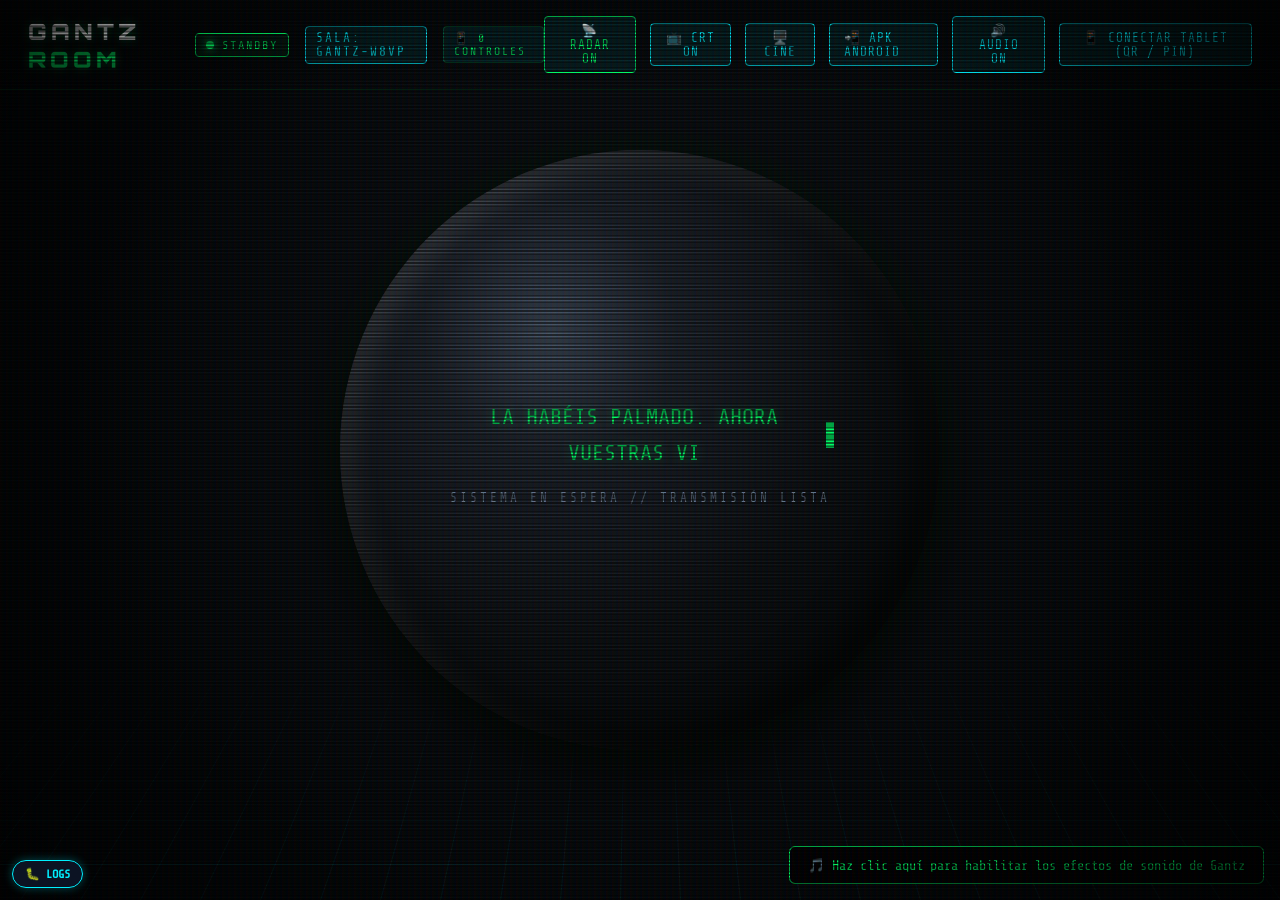
<file: index.html>
<!DOCTYPE html>
<html lang="es">
<head>
  <meta charset="UTF-8">
  <meta name="viewport" content="width=device-width, initial-scale=1.0">
  <title>GANTZ // ESFERA NEGRA (CLOUD DISPLAY)</title>
  <link rel="preconnect" href="https://fonts.googleapis.com">
  <link rel="preconnect" href="https://fonts.gstatic.com" crossorigin>
  <link href="https://fonts.googleapis.com/css2?family=Orbitron:wght@600;800;900&family=Share+Tech+Mono&family=VT323&display=swap" rel="stylesheet">
  <link rel="stylesheet" href="css/display.css">
</head>
<body>

  <!-- Retro CRT Scanlines & Flicker -->
  <div class="crt-overlay"></div>
  <div class="crt-flicker"></div>

  <!-- Perspective 3D Room Environment -->
  <div class="room-bg"></div>
  <div class="floor-grid"></div>
  <div class="crt-overlay active" id="crtOverlay"></div>

  <!-- Top HUD Bar -->
  <header class="top-hud">
    <div class="hud-left">
      <div class="gantz-logo">GANTZ <span>ROOM</span></div>
      <div class="status-badge" id="hudStatusBadge">
        <span class="status-dot"></span>
        <span id="hudStatusText">STANDBY</span>
      </div>
      <div class="room-pin-badge" id="hudRoomPin" title="Clic para ver o copiar PIN">SALA: GENERANDO...</div>
      <div class="room-pin-badge" id="hudConnectedDevices" style="border-color: rgba(0,255,102,0.3); color: #00ff66; font-size: 0.72rem;">📱 0 CONTROLES</div>
      <div class="room-pin-badge" id="hudActiveTurn" style="display: none; border-color: #ffd700; color: #ffd700; font-weight: bold; font-size: 0.75rem;">⚔️ TURNO: --</div>
    </div>
    <div class="hud-right">
      <button class="hud-btn" id="btnRadarToggle" title="Mostrar u Ocultar Radar en Pantalla">📡 RADAR ON</button>
      <button class="hud-btn" id="btnCrtToggle" title="Activar/Desactivar Efecto CRT Scanlines">📺 CRT ON</button>
      <button class="hud-btn" id="btnZenToggle" title="Modo Cine / Ocultar HUD">🖥️ CINE</button>
      <a href="assets/apk/gantz-remote.apk" download="gantz-remote.apk" class="hud-btn" style="text-decoration: none; border-color: var(--gantz-cyan); color: var(--gantz-cyan);" title="Descargar APK nativa para Android">📲 APK ANDROID</a>
      <button class="hud-btn" id="btnAudioToggle" title="Activar/Silenciar Efectos de Sonido">🔊 AUDIO ON</button>
      <button class="hud-btn" id="btnOpenQR">📱 CONECTAR TABLET (QR / PIN)</button>
    </div>
  </header>

  <!-- Main Sphere Container -->
  <main class="stage-container">
    <div class="sphere-assembly" id="sphereAssembly">
      
      <!-- Ambient Back Rim Glow -->
      <div class="sphere-rim"></div>

      <!-- Sphere Body / Shell -->
      <div class="gantz-sphere" id="gantzSphere">

        <!-- Mechanical Sliding Doors (Visible in Open Mode) -->
        <div class="sphere-doors" id="sphereDoors">
          <div class="sphere-interior-glow"></div>
          <div class="sphere-man">
            <svg viewBox="0 0 24 24" width="80" height="80" fill="#00f0ff" style="filter: drop-shadow(0 0 10px #00f0ff);">
              <path d="M12 2C6.48 2 2 6.48 2 12s4.48 10 10 10 10-4.48 10-10S17.52 2 12 2zm0 3c1.66 0 3 1.34 3 3s-1.34 3-3 3-3-1.34-3-3 1.34-3 3-3zm0 14.2c-2.5 0-4.71-1.28-6-3.22.03-1.99 4-3.08 6-3.08 1.99 0 5.97 1.09 6 3.08-1.29 1.94-3.5 3.22-6 3.22z"/>
            </svg>
          </div>
          <div style="font-family: var(--font-display); font-size: 0.85rem; color: #00f0ff; letter-spacing: 2px; margin-bottom: 4px;">
            ARSENAL DESBLOQUEADO
          </div>
          <div class="arsenal-rack">
            <div class="arsenal-item">🔫 X-GUN</div>
            <div class="arsenal-item">🦺 TRAJE</div>
            <div class="arsenal-item">📡 RADAR</div>
            <div class="arsenal-item">🎯 X-RIFLE</div>
          </div>
        </div>

        <!-- Front Screen Terminal -->
        <div class="sphere-screen" id="sphereScreen">

          <!-- 1. STANDBY VIEW -->
          <div class="view-standby" id="viewStandby">
            <div class="gantz-typewriter-text" id="standbyText">
              <span>LA HABÉIS PALMADO. AHORA VUESTRAS VIDAS ME PERTENECEN.</span>
              <span class="cursor-blink"></span>
            </div>
            <div class="standby-subtext">SISTEMA EN ESPERA // TRANSMISIÓN LISTA</div>
          </div>

          <!-- 2. MISSION / TIMER VIEW WITH MINI-RADAR -->
          <div class="view-mission" id="viewMission">
            <div class="mission-mini-radar" id="miniRadar">
              <div class="radar-sweep"></div>
              <div class="radar-crosshair"></div>
              <div class="radar-blip blip-target" id="miniBlipTarget" style="top: 35%; left: 65%;" title="Objetivo Alien"></div>
              <div class="radar-blip blip-hunter" id="miniBlipHunter" style="top: 50%; left: 50%;" title="Cazadores"></div>
              <div id="miniBlipsMinions"></div>
              <div class="radar-ring r-1"></div>
              <div class="radar-ring r-2"></div>
            </div>
            <div class="timer-progress-ring"></div>
            <div class="mission-target-badge" id="missionTargetBadge">OBJETIVO: EN BUSCA Y CAPTURA</div>
            <div class="digital-timer" id="timerDisplay">60:00</div>
            <div class="mission-substatus" id="missionSubstatus">TIEMPO LÍMITE DE TRANSFERENCIA // BARRIDO ACTIVO</div>
          </div>

          <!-- 3. BRIEFING / MONSTER VIEW (MANGA CANONICAL LAYOUT) -->
          <div class="view-briefing" id="viewBriefing">
            <div class="manga-briefing-header">
              AHORA IRÉIS A MATAR A ESTE TIPO:
            </div>
            <div class="manga-briefing-grid">
              <!-- Left: Square Photo Frame with Name on top border -->
              <div class="manga-portrait-frame">
                <div class="manga-target-name-badge" id="briefingName">ONION ALIEN</div>
                <div class="manga-img-container">
                  <img src="assets/webp/monsters/alien_cebolla_joven_recortado.webp" alt="Target" class="manga-target-img" id="briefingImg">
                </div>
              </div>

              <!-- Right: Canonical Manga Data Rows -->
              <div class="manga-info-col">
                <div class="manga-field-block">
                  <div class="manga-field-title">CARACTERÍSTICAS:</div>
                  <div class="manga-field-val" id="briefingChars">FUERTE<br>MALOLIENTE</div>
                </div>

                <div class="manga-field-block">
                  <div class="manga-field-title">LE GUSTA:</div>
                  <div class="manga-field-val" id="briefingLikes">LAS CEBOLLETAS, LA AMISTAD</div>
                </div>

                <div class="manga-field-block" id="briefingDislikesWrap">
                  <div class="manga-field-title">ODIA:</div>
                  <div class="manga-field-val" id="briefingDislikes">A LOS QUE SON MÁS PEQUEÑOS QUE ÉL</div>
                </div>

                <div class="manga-field-block">
                  <div class="manga-field-title">FRASE FAVORITA:</div>
                  <div class="manga-field-val" id="briefingQuote">¡¡CON CEBOLLAS ME BASTA!!</div>
                </div>
              </div>
            </div>
          </div>

          <!-- 4. SCORING / RESULTS VIEW -->
          <div class="view-scoring" id="viewScoring">
            <div class="scoring-title">EVALUACIÓN DE CAZADORES // GANTZ</div>
            <div class="scoring-list" id="scoringList"></div>
          </div>

          <!-- 5. BROADCAST MESSAGE VIEW -->
          <div class="view-broadcast" id="viewBroadcast">
            <div class="broadcast-tag">MENSAJE DIRECTO DE LA ESFERA</div>
            <div class="broadcast-body" id="broadcastBody">
              <span>¡MOVED EL TRASERO O MORIRÉIS TODOS!</span>
              <span class="cursor-blink"></span>
            </div>
          </div>

          <!-- 6. WEAPON / ARSENAL HOLOGRAM VIEW (ENIGMATIC & REVEALABLE) -->
          <div class="view-weapon" id="viewWeapon">
            <div class="weapon-hologram-card">
              <div class="weapon-header-row">
                <div class="weapon-media-box">
                  <img src="assets/webp/weapons/civil_y_pistola_alienigena_en_retroceso.webp" alt="Weapon" class="weapon-img-display" id="wpnDisplayImg">
                  <div class="weapon-icon-badge" id="wpnDisplayIcon">🔫</div>
                </div>
                <div class="weapon-main-info">
                  <div class="weapon-title-name" id="wpnDisplayName">PISTOLA X (X-GUN)</div>
                  <div class="weapon-category-pill" id="wpnDisplayCategory">ARMAMENTO BÁSICO DE LA ESFERA</div>
                  <div class="weapon-quote-box" id="wpnDisplayQuote">"Un cacharro negro con cuatro gatillos y cañón giratorio."</div>
                </div>
              </div>

              <!-- State A: CLASSIFIED (Default for players) -->
              <div class="weapon-classified-box" id="wpnClassifiedBox">
                <div class="classified-lock-icon">🔒</div>
                <div class="classified-text-wrap">
                  <div class="classified-title">ARCHIVO CLASIFICADO // GANTZ</div>
                  <div class="classified-desc">El funcionamiento, alcance y daño permanecen ocultos.</div>
                </div>
              </div>

              <!-- State B: REVEALED (Unlocked by Master) -->
              <div class="weapon-revealed-box" id="wpnRevealedBox" style="display: none;">
                <div class="revealed-tag">⚡ MECÁNICA & FUNCIONAMIENTO DESBLOQUEADO</div>
                <div class="weapon-specs-grid">
                  <div class="weapon-spec-row">
                    <span class="weapon-spec-label">⚙️ FUNCIONAMIENTO:</span>
                    <span class="weapon-spec-val" id="wpnDisplayMechanics">Debes apretar los dos gatillos a la vez...</span>
                  </div>
                  <div class="weapon-spec-row">
                    <span class="weapon-spec-label">💥 DAÑO / EFECTO:</span>
                    <span class="weapon-spec-val" id="wpnDisplayDamage" style="color: #ff003c; font-weight: bold;">2d10 Daño Interno</span>
                  </div>
                  <div class="weapon-spec-row">
                    <span class="weapon-spec-label">📏 ALCANCE:</span>
                    <span class="weapon-spec-val" id="wpnDisplayRange">Medio (30m)</span>
                  </div>
                </div>
              </div>

            </div>
          </div>

          <!-- 7. 100 POINTS REWARD MENU VIEW -->
          <div class="view-100pts" id="view100Pts">
            <div class="menu-100pts-card">
              <div class="menu-100pts-header">
                <div class="menu-100pts-badge">🏆 100 PUNTOS ALCANZADOS // GANTZ REWARD</div>
                <div class="menu-100pts-hunter-title" id="rewardHunterTitle">KEI KURONO (100 PTS)</div>
                <div class="menu-100pts-instruction">ELIGE UNA DE LAS TRES OPCIONES DE LA ESFERA:</div>
              </div>
              <div class="menu-100pts-grid">
                <div class="menu-100pts-card-option" id="rewardCardOpt1">
                  <div class="reward-opt-num">01</div>
                  <div class="reward-opt-icon">✨</div>
                  <div class="reward-opt-name">LIBERTAD</div>
                  <div class="reward-opt-desc">Memoria borrada y regreso al mundo real en paz.</div>
                </div>
                <div class="menu-100pts-card-option" id="rewardCardOpt2">
                  <div class="reward-opt-num">02</div>
                  <div class="reward-opt-icon">⚡</div>
                  <div class="reward-opt-name">ARMAMENTO PESADO</div>
                  <div class="reward-opt-desc">Desbloquea la Katana, Gantz Bike o Z-Gun para la próxima cacería.</div>
                </div>
                <div class="menu-100pts-card-option" id="rewardCardOpt3">
                  <div class="reward-opt-num">03</div>
                  <div class="reward-opt-icon">🧬</div>
                  <div class="reward-opt-name">REVIVIR CAZADOR</div>
                  <div class="reward-opt-desc">Resucita a un compañero de la memoria de la Esfera.</div>
                </div>
              </div>
              <div class="menu-100pts-resolution" id="rewardResolutionBox" style="display: none;">
                <span class="res-badge" id="rewardResolutionBadge">ELECCIÓN CONFIRMADA</span>
                <span class="res-text" id="rewardResolutionText">Recompensa transferida.</span>
              </div>
            </div>
          </div>

          <!-- 8. TACTICAL FULLSCREEN RADAR VIEW -->
          <div class="view-radar" id="viewRadar" style="display: none;">
            <div class="tactical-radar-card">
              <div class="radar-header-row">
                <div class="radar-title">🛰️ RADAR TÁCTICO DE GANTZ // RASTREO DE ÁREA</div>
                <div class="radar-status-badge" id="radarStatusBadge">🟢 HUD ACTIVO</div>
              </div>
              <div class="tactical-radar-screen" id="tacticalRadarScreen">
                <div class="tactical-sweep" id="tacticalRadarSweep"></div>
                <div class="tactical-grid-overlay"></div>
                <div class="tactical-ring ring-1" title="1.000 Metros (Límite Perímetro)"></div>
                <div class="tactical-ring ring-2" title="500 Metros (Zona Media)"></div>
                <div class="tactical-ring ring-3" title="100 Metros (Peligro)"></div>
                <div class="tactical-blip alien-boss" id="tacticalBlipTarget" style="top: 35%; left: 65%;">
                  <span class="blip-label" id="radarTargetLabel">OBJETIVO: ALIEN</span>
                </div>
                <div class="tactical-blip hunter-team" id="tacticalBlipHunter" style="top: 50%; left: 50%;">
                  <span class="blip-label" id="radarHunterLabel">CAZADORES (PUNTO 0)</span>
                </div>
                <div id="tacticalMinionsContainer"></div>
              </div>
              <div class="radar-metrics-row" style="display: flex; gap: 12px; justify-content: center; align-items: center; margin: 6px 0; font-size: 0.8rem; font-family: var(--font-display);">
                <div style="color: var(--gantz-gold);">DISTANCIA: <span id="radarMetricMeters" style="color: #fff; font-family: monospace; font-size: 0.95rem; font-weight: bold;">120m</span></div>
                <div style="color: #94a3b8;">AMENAZA: <span id="radarMetricThreat" style="color: #ff003c; font-weight: bold; padding: 1px 6px; border-radius: 3px; background: rgba(255,0,60,0.2); border: 1px solid #ff003c;">INMINENTE</span></div>
              </div>
              <div class="radar-footer-row">
                <span id="radarPerimeterWarning">⚠️ ADVERTENCIA: SALIR DEL PERÍMETRO (1 KM) ACTIVARÁ LA BOMBA CRANEAL</span>
              </div>
            </div>
          </div>

          <!-- 9. CINEMATIC FULLSCREEN INSPECTION & OPTICAL ZOOM VIEW -->
          <div class="view-inspect" id="viewInspect" style="display: none;">
            <div class="inspect-hud-container">
              <!-- Animated Scanning Laser Sweep & Grid Overlay -->
              <div class="inspect-laser-scanline"></div>
              <div class="inspect-grid-layer"></div>

              <!-- HUD Target Framing Brackets -->
              <div class="inspect-bracket top-left"></div>
              <div class="inspect-bracket top-right"></div>
              <div class="inspect-bracket bottom-left"></div>
              <div class="inspect-bracket bottom-right"></div>

              <!-- Top Left: Tactical Target Biometrics Card -->
              <div class="inspect-hud-header">
                <div class="inspect-hud-tag" id="inspectHudTag">🔬 ANÁLISIS ÓPTICO DE OBJETIVO // GANTZ HUD</div>
                <div class="inspect-target-name" id="inspectTargetName">OBJETIVO</div>
                <div class="inspect-target-sub" id="inspectTargetSub">INFORMACIÓN CLASIFICADA</div>
              </div>

              <!-- Top Right: Live Optical Status & Zoom Level -->
              <div class="inspect-hud-status">
                <div class="inspect-live-pill">
                  <span class="inspect-radar-pulse"></span>
                  <span id="inspectZoomBadge">ZOOM 1.00x</span>
                </div>
                <div class="inspect-lens-info" id="inspectLensInfo">MODO: DETECCIÓN ÓPTICA</div>
              </div>

              <!-- Center: High-Resolution Scalable Image Viewport -->
              <div class="inspect-viewport" id="inspectViewport">
                <div class="inspect-img-frame" id="inspectImgFrame">
                  <img src="assets/webp/monsters/alien_cebolla_joven_recortado.webp" id="inspectMainImg" class="inspect-main-image" alt="Target In Inspection">
                  <div class="inspect-reticle-center"></div>
                </div>
              </div>

              <!-- Bottom: Target Specs & Analysis Details -->
              <div class="inspect-hud-footer" id="inspectHudFooter">
                <div class="inspect-footer-quote" id="inspectFooterQuote">"VUESTRAS VIDAS ME PERTENECEN."</div>
                <div class="inspect-footer-badges">
                  <span class="inspect-stat-pill" id="inspectStatPill1">🎯 BLANCO FIJADO</span>
                  <span class="inspect-stat-pill glow" id="inspectStatPill2">⚡ SEÑAL TRANSMITIDA</span>
                </div>
              </div>
            </div>
          </div>

        </div>

      </div>
    </div>
  </main>

  <!-- Real-Time Full-Screen Tactical Combat Event Alert -->
  <div class="combat-event-banner" id="combatEventBanner" style="display: none;">
    <div class="combat-event-content" id="combatEventContent">
      <div class="combat-event-title" id="combatEventTitle">¡TRAJE REVENTADO!</div>
      <div class="combat-event-body" id="combatEventBody">CIRCUITOS EN SOBRECARGA // FLUIDO AZUL EXPULSADO</div>
    </div>
  </div>

  <!-- Modal QR Code -->
  <div class="qr-modal" id="qrModal">
    <div class="qr-card">
      <div class="qr-card-title">CONECTAR <span>DISPOSITIVOS</span></div>
      
      <!-- QR Type Selector Tabs -->
      <div style="display: flex; gap: 6px; margin: 8px 0 10px 0;">
        <button class="hud-btn" id="btnQrTypeMaster" style="flex: 1; border-color: var(--gantz-cyan); color: #fff; background: rgba(0,240,255,0.2); font-size: 0.75rem; padding: 6px;">📱 CONTROL MASTER</button>
        <button class="hud-btn" id="btnQrTypePlayers" style="flex: 1; border-color: var(--gantz-green); color: var(--gantz-green); background: transparent; font-size: 0.75rem; padding: 6px;">👥 PANTALLA JUGADORES</button>
      </div>

      <p id="qrInstructionsText" style="font-size: 0.82rem; color: #94a3b8;">Escanea con la tablet del Master para controlar la partida:</p>
      
      <div style="display: flex; align-items: center; justify-content: center; gap: 8px; margin: 10px 0;">
        <div class="qr-pin-display" id="qrPinDisplay" style="margin: 0;">GANTZ-XXXX</div>
        <button class="hud-btn" id="btnCopyPin" style="padding: 8px 12px; font-size: 0.85rem;" title="Copiar código PIN">📋 COPIAR PIN</button>
      </div>

      <div class="qr-image-container" id="qrContainer"></div>

      <div style="display: flex; gap: 6px; margin-top: 10px;">
        <div class="qr-url-text" id="qrUrlText" style="flex: 1; margin-top: 0;">https://tu-sitio.vercel.app/remote.html?room=...</div>
        <button class="hud-btn" id="btnCopyUrl" style="padding: 6px 10px; font-size: 0.75rem;" title="Copiar enlace completo">📋</button>
      </div>

      <!-- Direct APK Download Link -->
      <a href="assets/apk/gantz-remote.apk" download="gantz-remote.apk" class="hud-btn" style="display: flex; align-items: center; justify-content: center; gap: 8px; width: 100%; margin-top: 10px; text-decoration: none; background: rgba(0, 240, 255, 0.15); border-color: var(--gantz-cyan); color: #fff; font-size: 0.8rem; padding: 8px 12px;">
        <span>🤖</span> DESCARGAR APP ANDROID (.APK)
      </a>

      <!-- Room Management & Persistence Controls -->
      <div style="margin-top: 14px; padding-top: 12px; border-top: 1px solid rgba(0,240,255,0.2); text-align: left;">
        <div style="font-size: 0.75rem; color: var(--gantz-cyan); font-weight: bold; margin-bottom: 6px;">⚙️ GESTIÓN DE SALA:</div>
        <div style="display: flex; gap: 6px; margin-bottom: 8px;">
          <input type="text" id="customDisplayRoomInput" placeholder="Ej: MESA1 o GANTZ-MESA1" style="flex: 1; font-size: 0.8rem; padding: 6px 8px; background: rgba(0,0,0,0.6); border: 1px solid rgba(0,240,255,0.4); color: #fff; border-radius: 4px; font-family: 'Share Tech Mono', monospace;">
          <button class="hud-btn" id="btnSetCustomRoom" style="font-size: 0.75rem; padding: 6px 10px; background: rgba(0,240,255,0.15);">ESTABLECER</button>
        </div>
        <div style="display: flex; gap: 6px; margin-bottom: 10px;">
          <button class="hud-btn" id="btnGenerateNewRoom" style="width: 100%; font-size: 0.75rem; padding: 6px 10px; border-color: var(--gantz-gold); color: var(--gantz-gold); background: rgba(255,215,0,0.1);">🔄 GENERAR NUEVA SALA ALEATORIA</button>
        </div>
        <div id="displaySavedRoomsWrap" style="margin-top: 8px;">
          <div style="font-size: 0.7rem; color: #94a3b8; margin-bottom: 4px;">📜 SALAS RECIENTES:</div>
          <div id="displaySavedRoomsList" style="display: flex; flex-wrap: wrap; gap: 4px; max-height: 70px; overflow-y: auto;"></div>
        </div>
      </div>

      <button class="qr-close-btn" id="btnCloseQR">CERRAR</button>
    </div>
  </div>

  <!-- Audio unlock banner -->
  <div id="audioUnlockOverlay" style="position: fixed; bottom: 16px; right: 16px; background: rgba(0,0,0,0.85); border: 1px solid #00ff66; padding: 10px 18px; border-radius: 6px; z-index: 1001; font-size: 0.85rem; color: #00ff66; cursor: pointer; display: flex; align-items: center; gap: 8px;">
    <span>🎵 Haz clic aquí para habilitar los efectos de sonido de Gantz</span>
  </div>

  <!-- Holographic Laser Pointer Target -->
  <div id="hologramLaserPointer" class="laser-pointer-target">
    <div class="laser-dot"></div>
    <div class="laser-ring"></div>
    <div class="laser-crosshair"></div>
  </div>

  <!-- Libraries -->
  <script src="config.js"></script>
  <script src="js/logger.js"></script>
  <script src="js/vendor/peerjs.min.js"></script>
  <script src="js/vendor/qrcode.min.js"></script>
  <script src="data/aliens.js"></script>
  <script src="data/weapons.js"></script>
  <script src="js/audio.js"></script>
  <script src="js/elevenlabs-tts.js"></script>
  <script src="js/scoring-evaluator.js"></script>
  <script src="js/display-p2p.js"></script>
  <script>
    if ('serviceWorker' in navigator) {
      window.addEventListener('load', () => {
        navigator.serviceWorker.register('./sw.js').catch(() => {});
      });
    }
  </script>
</body>
</html>
</file>
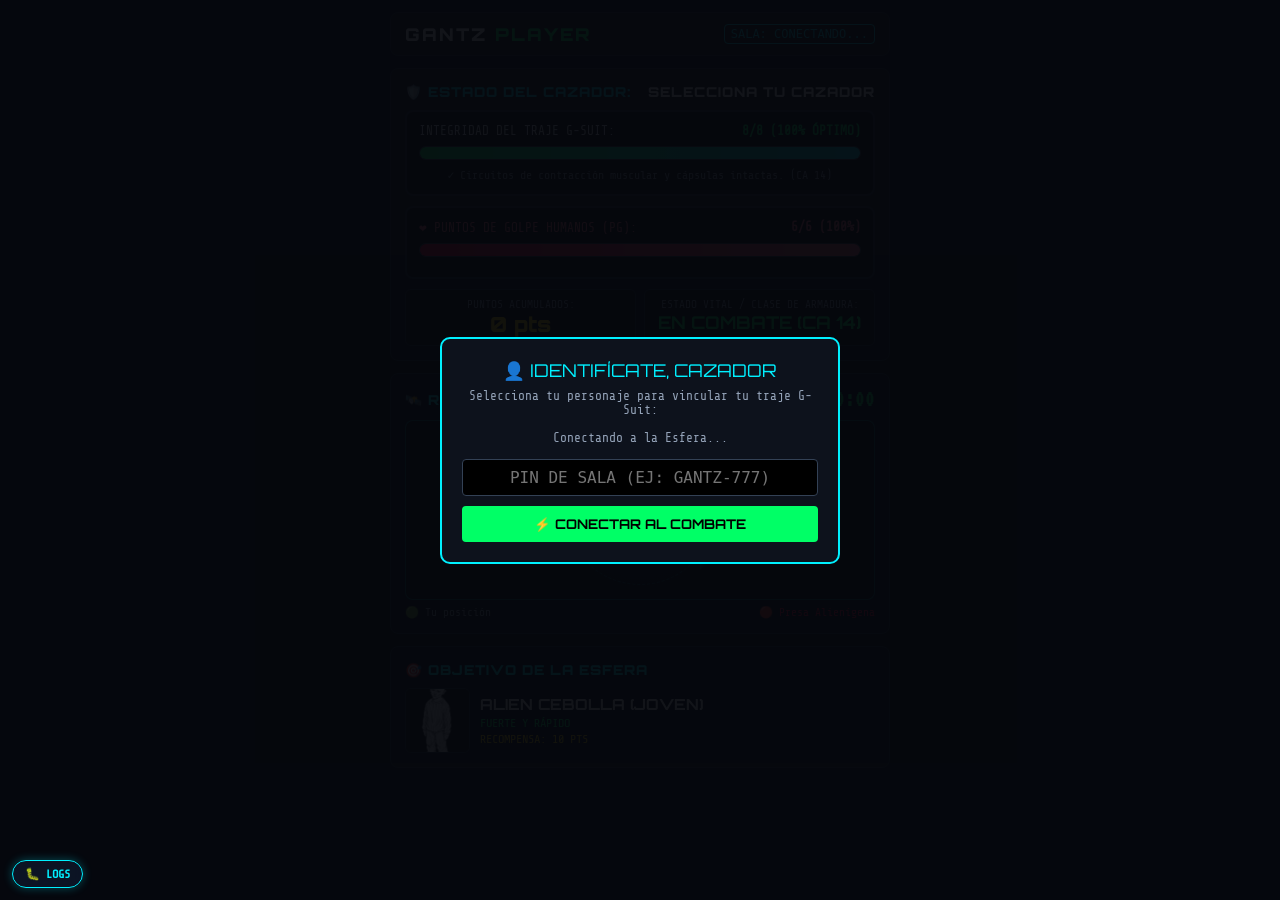
<file: player.html>
<!DOCTYPE html>
<html lang="es">
<head>
  <meta charset="UTF-8">
  <meta name="viewport" content="width=device-width, initial-scale=1.0, maximum-scale=1.0, user-scalable=no">
  <title>GANTZ // PANTALLA DE JUGADOR</title>
  <link rel="preconnect" href="https://fonts.googleapis.com">
  <link rel="preconnect" href="https://fonts.gstatic.com" crossorigin>
  <link href="https://fonts.googleapis.com/css2?family=Orbitron:wght@700;900&family=Share+Tech+Mono&family=VT323&display=swap" rel="stylesheet">
  <link rel="stylesheet" href="css/player.css">
  <link rel="manifest" href="manifest.json">
</head>
<body>

  <!-- Top Header -->
  <header class="player-header">
    <div class="player-logo">GANTZ <span>PLAYER</span></div>
    <div id="playerRoomPinBadge" style="font-family: monospace; font-size: 0.75rem; color: var(--gantz-cyan); border: 1px solid var(--gantz-cyan); padding: 2px 6px; border-radius: 4px;">SALA: CONECTANDO...</div>
  </header>

  <!-- Player Main View -->
  <main class="player-container">
    
    <!-- Hunter Profile & G-Suit Status Card -->
    <div class="card">
      <div id="playerTurnBanner" style="display: none; background: linear-gradient(90deg, #ffd700, #ff8c00); color: #000; font-family: var(--font-display); font-weight: 900; font-size: 0.85rem; padding: 8px; text-align: center; border-radius: 6px; margin-bottom: 10px; animation: blipPulse 1s infinite alternate; letter-spacing: 1px;">
        ⚡ ¡ES TU TURNO DE ACTUAR! ⚡
      </div>
      <div class="card-title">
        <span>🛡️ ESTADO DEL CAZADOR:</span>
        <span id="playerHunterName" style="color: #fff; margin-left: auto;">SELECCIONA TU CAZADOR</span>
      </div>

      <!-- Panic Warning Box (If in horror panic) -->
      <div id="playerPanicAlert" style="display: none; background: rgba(255,0,60,0.18); border: 1px solid #ff003c; border-radius: 6px; padding: 8px 12px; margin-bottom: 10px; text-align: center;">
        <div id="playerPanicTitle" style="font-family: var(--font-display); font-size: 0.82rem; font-weight: 900; color: #ff6b81;">😱 ¡EN PÁNICO: PARÁLISIS!</div>
        <div id="playerPanicDesc" style="font-size: 0.72rem; color: #cbd5e1; margin-top: 2px;">Incapaz de actuar ni moverse este asalto.</div>
      </div>

      <!-- G-Suit Integrity Meter -->
      <div class="suit-meter-box">
        <div style="display: flex; justify-content: space-between; font-size: 0.8rem;">
          <span>INTEGRIDAD DEL TRAJE G-SUIT:</span>
          <span id="playerSuitText" style="color: var(--gantz-green); font-weight: bold;">8/8 (100% ÓPTIMO)</span>
        </div>
        <div class="suit-meter-bar">
          <div class="suit-meter-fill" id="playerSuitFill"></div>
        </div>
        <div id="playerSuitWarning" style="font-size: 0.72rem; color: #94a3b8; margin-top: 4px;">
          ✓ Circuitos de contracción muscular y cápsulas intactas. (CA 14)
        </div>
      </div>

      <!-- Human Hit Points (PG) Meter -->
      <div class="suit-meter-box" style="margin-top: 10px;">
        <div style="display: flex; justify-content: space-between; font-size: 0.8rem;">
          <span style="color: #ff6b81;">❤️ PUNTOS DE GOLPE HUMANOS (PG):</span>
          <span id="playerHpText" style="color: #ff6b81; font-weight: bold;">6/6 (100%)</span>
        </div>
        <div class="suit-meter-bar" style="background: #1e293b;">
          <div class="suit-meter-fill" id="playerHpFill" style="background: linear-gradient(90deg, #ff003c, #ff6b81);"></div>
        </div>
      </div>

      <div style="display: grid; grid-template-columns: 1fr 1fr; gap: 8px; margin-top: 10px;">
        <div style="background: #020305; padding: 8px; border-radius: 6px; border: 1px solid var(--border-color); text-align: center;">
          <div style="font-size: 0.7rem; color: #94a3b8;">PUNTOS ACUMULADOS:</div>
          <div id="playerPointsText" style="font-family: var(--font-display); font-size: 1.3rem; color: var(--gantz-gold); font-weight: 900;">0 pts</div>
        </div>
        <div style="background: #020305; padding: 8px; border-radius: 6px; border: 1px solid var(--border-color); text-align: center;">
          <div style="font-size: 0.7rem; color: #94a3b8;">ESTADO VITAL / CLASE DE ARMADURA:</div>
          <div id="playerStatusText" style="font-family: var(--font-display); font-size: 1.1rem; color: var(--gantz-green); font-weight: bold;">EN COMBATE (CA 14)</div>
        </div>
      </div>
    </div>

    <!-- Live Mission Timer & Radar Card -->
    <div class="card" id="playerRadarCard">
      <div class="card-title">
        <span>🛰️ RADAR TÁCTICO & CUENTA ATRÁS</span>
        <span id="playerTimerText" style="margin-left: auto; font-family: var(--font-digital); font-size: 1.4rem; color: var(--gantz-green);">60:00</span>
      </div>

      <div class="radar-box" id="playerRadarBox">
        <div class="radar-ring" style="width: 50px; height: 50px;"></div>
        <div class="radar-ring" style="width: 100px; height: 100px;"></div>
        <div class="radar-ring" style="width: 150px; height: 150px;"></div>
        <div class="radar-sweep-line"></div>
        <div class="hunter-blip" title="Tu posición"></div>
        <div class="alien-blip" title="Objetivo Alienígena"></div>
      </div>
      <div id="playerRadarLegend" style="display: flex; justify-content: space-between; font-size: 0.7rem; color: #94a3b8; margin-top: 6px;">
        <span>🟢 Tu posición</span>
        <span style="color: #ff003c;">🔴 Presa Alienígena</span>
      </div>
      <div id="playerRadarOfflineNotice" style="display: none; text-align: center; padding: 10px; font-size: 0.75rem; color: #94a3b8; font-style: italic;">
        📡 RADAR APAGADO // SEÑAL EN ESPERA
      </div>
    </div>

    <!-- Active Alien Target Card -->
    <div class="card">
      <div class="card-title">🎯 OBJETIVO DE LA ESFERA</div>
      <div style="display: flex; gap: 10px; align-items: center;">
        <img id="playerAlienImg" src="assets/webp/monsters/alien_cebolla_joven_recortado.webp" style="width: 65px; height: 65px; object-fit: cover; border-radius: 6px; border: 1px solid var(--border-color); background: #000;" alt="Alien">
        <div>
          <div id="playerAlienName" style="font-family: var(--font-display); font-size: 0.95rem; font-weight: 700; color: #fff;">ALIEN CEBOLLA (JOVEN)</div>
          <div id="playerAlienTraits" style="font-size: 0.75rem; color: var(--gantz-green); margin-top: 2px;">FUERTE Y RÁPIDO</div>
          <div id="playerAlienPoints" style="font-size: 0.75rem; color: var(--gantz-gold); margin-top: 2px;">RECOMPENSA: 10 PTS</div>
        </div>
      </div>
    </div>

  </main>

  <!-- Player Select Modal -->
  <div class="player-modal" id="playerSelectModal">
    <div class="player-modal-box">
      <div style="font-family: var(--font-display); font-size: 1.1rem; color: var(--gantz-cyan); margin-bottom: 8px;">
        👤 IDENTIFÍCATE, CAZADOR
      </div>
      <div style="font-size: 0.8rem; color: #94a3b8; margin-bottom: 14px;">
        Selecciona tu personaje para vincular tu traje G-Suit:
      </div>
      <div id="playerSelectList" style="display: flex; flex-direction: column; gap: 8px; max-height: 250px; overflow-y: auto; margin-bottom: 14px;">
        <div style="color: #94a3b8; font-size: 0.8rem;">Conectando a la Esfera...</div>
      </div>
      <input type="text" id="playerRoomCodeInput" placeholder="PIN DE SALA (EJ: GANTZ-777)" style="width: 100%; background: #000; border: 1px solid #334155; color: var(--gantz-gold); padding: 8px; text-align: center; font-family: monospace; font-size: 1rem; border-radius: 4px; margin-bottom: 10px;">
      <button type="button" id="btnConnectPlayerRoom" style="width: 100%; background: var(--gantz-green); color: #000; border: none; padding: 10px; font-weight: bold; font-family: var(--font-display); border-radius: 4px; cursor: pointer;">
        ⚡ CONECTAR AL COMBATE
      </button>
    </div>
  </div>

  <script src="js/logger.js"></script>
  <script src="js/vendor/peerjs.min.js"></script>
  <script src="data/aliens.js"></script>
  <script src="data/weapons.js"></script>
  <script src="js/player-p2p.js"></script>
</body>
</html>
</file>
<file: css/display.css>
:root {
  --bg-black: #030407;
  --gantz-green: #00ff66;
  --gantz-green-glow: rgba(0, 255, 102, 0.4);
  --gantz-red: #ff003c;
  --gantz-red-glow: rgba(255, 0, 60, 0.5);
  --gantz-cyan: #00f0ff;
  --gantz-gold: #ffd700;
  --font-mono: 'Share Tech Mono', 'Courier New', monospace;
  --font-display: 'Orbitron', sans-serif;
  --font-digital: 'VT323', monospace;
  --sphere-size: min(72vh, 600px);
}

* {
  box-sizing: border-box;
  margin: 0;
  padding: 0;
  user-select: none;
}

body {
  background-color: var(--bg-black);
  color: #fff;
  font-family: var(--font-mono);
  overflow: hidden;
  height: 100vh;
  width: 100vw;
  display: flex;
  flex-direction: column;
  align-items: center;
  justify-content: center;
  position: relative;
  perspective: 1000px;
}

/* CRT Scanlines Overlay */
.crt-overlay {
  position: fixed;
  top: 0;
  left: 0;
  width: 100vw;
  height: 100vh;
  background: linear-gradient(
    rgba(18, 16, 16, 0) 50%, 
    rgba(0, 0, 0, 0.35) 50%
  ), linear-gradient(
    90deg,
    rgba(255, 0, 0, 0.03),
    rgba(0, 255, 0, 0.01),
    rgba(0, 0, 255, 0.03)
  );
  background-size: 100% 4px, 6px 100%;
  pointer-events: none;
  z-index: 999;
}

.crt-flicker {
  position: fixed;
  top: 0;
  left: 0;
  width: 100vw;
  height: 100vh;
  background: rgba(0, 255, 102, 0.015);
  opacity: 0.8;
  pointer-events: none;
  animation: flicker 0.15s infinite;
  z-index: 998;
}

@keyframes flicker {
  0% { opacity: 0.97; }
  50% { opacity: 1; }
  100% { opacity: 0.94; }
}

/* Room Environment with Perspective Grid Floor */
.room-bg {
  position: absolute;
  top: 0;
  left: 0;
  width: 100%;
  height: 100%;
  background: radial-gradient(circle at 50% 45%, #151821 0%, #030407 70%);
  z-index: 1;
}

.floor-grid {
  position: absolute;
  bottom: 0;
  left: -50%;
  width: 200%;
  height: 45vh;
  background-image: 
    linear-gradient(rgba(0, 240, 255, 0.08) 1px, transparent 1px),
    linear-gradient(90deg, rgba(0, 240, 255, 0.08) 1px, transparent 1px);
  background-size: 60px 60px;
  transform: rotateX(65deg);
  transform-origin: bottom center;
  mask-image: linear-gradient(to top, rgba(0,0,0,1) 10%, transparent 100%);
  -webkit-mask-image: linear-gradient(to top, rgba(0,0,0,1) 10%, transparent 100%);
  z-index: 2;
}

/* TOP STATUS HUD BAR */
.top-hud {
  position: absolute;
  top: 0;
  left: 0;
  width: 100%;
  padding: 16px 28px;
  display: flex;
  justify-content: space-between;
  align-items: center;
  z-index: 100;
  font-size: 0.9rem;
  letter-spacing: 2px;
  border-bottom: 1px solid rgba(0, 255, 102, 0.15);
  background: linear-gradient(180deg, rgba(3, 4, 7, 0.9) 0%, transparent 100%);
}

.hud-left {
  display: flex;
  align-items: center;
  gap: 16px;
}

.gantz-logo {
  font-family: var(--font-display);
  font-weight: 900;
  font-size: 1.4rem;
  color: #fff;
  letter-spacing: 4px;
  text-shadow: 0 0 10px var(--gantz-green-glow);
}

.gantz-logo span {
  color: var(--gantz-green);
}

.status-badge {
  display: inline-flex;
  align-items: center;
  gap: 8px;
  padding: 4px 10px;
  background: rgba(0, 255, 102, 0.08);
  border: 1px solid var(--gantz-green);
  border-radius: 4px;
  font-size: 0.75rem;
  color: var(--gantz-green);
}

.status-dot {
  width: 8px;
  height: 8px;
  border-radius: 50%;
  background: var(--gantz-green);
  box-shadow: 0 0 8px var(--gantz-green);
  animation: pulseDot 1.5s infinite ease-in-out;
}

@keyframes pulseDot {
  0%, 100% { transform: scale(0.9); opacity: 0.6; }
  50% { transform: scale(1.3); opacity: 1; }
}

.room-pin-badge {
  font-family: var(--font-mono);
  background: rgba(0, 240, 255, 0.1);
  border: 1px solid var(--gantz-cyan);
  padding: 4px 10px;
  border-radius: 4px;
  font-size: 0.8rem;
  color: var(--gantz-cyan);
  cursor: pointer;
}

.hud-right {
  display: flex;
  align-items: center;
  gap: 14px;
}

.hud-btn {
  background: rgba(0, 240, 255, 0.1);
  border: 1px solid var(--gantz-cyan);
  color: var(--gantz-cyan);
  font-family: var(--font-mono);
  padding: 6px 14px;
  border-radius: 4px;
  font-size: 0.8rem;
  cursor: pointer;
  letter-spacing: 1px;
  transition: all 0.2s ease;
}

.hud-btn:hover {
  background: var(--gantz-cyan);
  color: #000;
  box-shadow: 0 0 15px rgba(0, 240, 255, 0.6);
}

/* MAIN STAGE AND GANTZ SPHERE CONTAINER */
.stage-container {
  position: relative;
  width: 100vw;
  height: 100vh;
  display: flex;
  align-items: center;
  justify-content: center;
  z-index: 10;
}

.sphere-assembly {
  position: relative;
  width: var(--sphere-size);
  height: var(--sphere-size);
  display: flex;
  align-items: center;
  justify-content: center;
  transition: transform 0.5s ease;
}

/* Black Metallic Sphere Body */
.gantz-sphere {
  position: relative;
  width: 100%;
  height: 100%;
  border-radius: 50%;
  background: radial-gradient(
    circle at 35% 30%,
    #4a5568 0%,
    #222733 22%,
    #0d0f14 55%,
    #020305 85%,
    #000000 100%
  );
  box-shadow: 
    inset -15px -15px 40px rgba(0, 0, 0, 0.95),
    inset 10px 10px 30px rgba(255, 255, 255, 0.2),
    0 25px 60px rgba(0, 0, 0, 0.9),
    0 0 40px rgba(0, 0, 0, 0.8);
  display: flex;
  align-items: center;
  justify-content: center;
  overflow: hidden;
  transition: all 0.7s cubic-bezier(0.2, 0.8, 0.2, 1);
}

/* Metallic Rim and Ambient Glow */
.sphere-rim {
  position: absolute;
  top: 0;
  left: 0;
  width: 100%;
  height: 100%;
  border-radius: 50%;
  box-shadow: 0 0 35px rgba(0, 255, 102, 0.15);
  pointer-events: none;
  transition: box-shadow 0.5s ease;
}

.sphere-assembly.active-mission .sphere-rim {
  box-shadow: 0 0 50px rgba(0, 255, 102, 0.35);
}

.sphere-assembly.danger .sphere-rim {
  box-shadow: 0 0 70px var(--gantz-red-glow);
  animation: dangerPulse 1s infinite alternate;
}

@keyframes dangerPulse {
  0% { box-shadow: 0 0 30px rgba(255, 0, 60, 0.3); }
  100% { box-shadow: 0 0 90px rgba(255, 0, 60, 0.8); }
}

/* SPHERE OPEN MECHANICAL DOORS */
.sphere-doors {
  position: absolute;
  top: 0;
  left: 0;
  width: 100%;
  height: 100%;
  border-radius: 50%;
  pointer-events: none;
  display: none;
  z-index: 25;
}

.sphere-door-left, .sphere-door-right {
  position: absolute;
  top: 0;
  width: 50%;
  height: 100%;
  background: radial-gradient(circle at 35% 30%, #2e3544 0%, #0d0f14 60%, #000 100%);
  transition: transform 1.2s cubic-bezier(0.77, 0, 0.175, 1);
  overflow: hidden;
  box-shadow: inset 0 0 20px #000;
}

.sphere-door-left {
  left: 0;
  border-top-left-radius: 999px;
  border-bottom-left-radius: 999px;
  border-right: 2px solid #334155;
  transform-origin: left center;
}

.sphere-door-right {
  right: 0;
  border-top-right-radius: 999px;
  border-bottom-right-radius: 999px;
  border-left: 2px solid #334155;
  transform-origin: right center;
}

.sphere-assembly.is-open .sphere-door-left {
  transform: translateX(-95%) rotateY(-25deg);
}

.sphere-assembly.is-open .sphere-door-right {
  transform: translateX(95%) rotateY(25deg);
}

/* Interior Core when Open (Man inside Gantz / Gun racks) */
.sphere-interior {
  position: absolute;
  width: 90%;
  height: 90%;
  border-radius: 50%;
  background: radial-gradient(circle at 50% 50%, #0c121e 0%, #030508 100%);
  border: 3px solid #1e293b;
  display: flex;
  flex-direction: column;
  align-items: center;
  justify-content: center;
  z-index: 15;
  opacity: 0;
  transform: scale(0.85);
  transition: all 0.8s ease 0.3s;
}

.sphere-assembly.is-open .sphere-interior {
  opacity: 1;
  transform: scale(1);
}

.interior-man-illustration {
  width: 130px;
  height: 130px;
  border-radius: 50%;
  background: #020305;
  border: 2px solid var(--gantz-cyan);
  display: flex;
  align-items: center;
  justify-content: center;
  position: relative;
  box-shadow: 0 0 25px rgba(0, 240, 255, 0.3);
  margin-bottom: 12px;
}

.interior-man-illustration svg {
  width: 85px;
  height: 85px;
  fill: #94a3b8;
}

.cables-anim {
  position: absolute;
  width: 100%;
  height: 100%;
  border-radius: 50%;
  border: 2px dashed rgba(0, 240, 255, 0.4);
  animation: rotateCables 15s linear infinite;
}

@keyframes rotateCables {
  from { transform: rotate(0deg); }
  to { transform: rotate(360deg); }
}

.arsenal-rack {
  display: flex;
  gap: 12px;
  margin-top: 6px;
}

.arsenal-item {
  background: rgba(15, 23, 42, 0.8);
  border: 1px solid #334155;
  border-radius: 6px;
  padding: 6px 12px;
  font-size: 0.75rem;
  color: var(--gantz-green);
  letter-spacing: 1px;
  display: flex;
  flex-direction: column;
  align-items: center;
  gap: 4px;
}

/* SPHERE FRONT SCREEN CONTENT */
.sphere-screen {
  position: relative;
  width: 82%;
  height: 82%;
  border-radius: 50%;
  display: flex;
  flex-direction: column;
  align-items: center;
  justify-content: center;
  text-align: center;
  padding: 30px;
  z-index: 20;
  transition: opacity 0.4s ease;
}

/* 1. STANDBY MODE */
.view-standby {
  display: flex;
  flex-direction: column;
  align-items: center;
  justify-content: center;
  gap: 16px;
  width: 100%;
}

.gantz-typewriter-text {
  font-family: var(--font-mono);
  color: var(--gantz-green);
  font-size: clamp(1rem, 2.2vw, 1.4rem);
  line-height: 1.6;
  text-shadow: 0 0 12px var(--gantz-green-glow);
  max-width: 90%;
  min-height: 80px;
  display: flex;
  align-items: center;
  justify-content: center;
}

.cursor-blink {
  display: inline-block;
  width: 10px;
  height: 1.2em;
  background-color: var(--gantz-green);
  margin-left: 4px;
  vertical-align: middle;
  animation: blink 0.8s infinite;
}

@keyframes blink {
  0%, 100% { opacity: 1; }
  50% { opacity: 0; }
}

.standby-subtext {
  font-size: 0.8rem;
  color: #64748b;
  letter-spacing: 3px;
  text-transform: uppercase;
}

/* 2. TIMER / MISSION MODE */
.view-mission {
  display: none;
  flex-direction: column;
  align-items: center;
  justify-content: center;
  width: 100%;
  position: relative;
}

.mission-target-badge {
  font-size: 0.8rem;
  letter-spacing: 2px;
  color: var(--gantz-cyan);
  text-transform: uppercase;
  margin-bottom: 6px;
}

.digital-timer {
  font-family: var(--font-digital);
  font-size: clamp(4rem, 12vw, 7.5rem);
  line-height: 0.95;
  color: var(--gantz-green);
  text-shadow: 
    0 0 20px var(--gantz-green-glow),
    0 0 40px var(--gantz-green-glow);
  letter-spacing: 4px;
  font-weight: bold;
}

.sphere-assembly.danger .digital-timer {
  color: var(--gantz-red);
  text-shadow: 0 0 25px var(--gantz-red-glow), 0 0 50px var(--gantz-red-glow);
}

.timer-progress-ring {
  position: absolute;
  width: 105%;
  height: 105%;
  border-radius: 50%;
  pointer-events: none;
  border: 3px dashed rgba(0, 255, 102, 0.3);
  animation: rotateRing 60s linear infinite;
}

@keyframes rotateRing {
  from { transform: rotate(0deg); }
  to { transform: rotate(360deg); }
}

.mission-substatus {
  margin-top: 10px;
  font-size: 0.85rem;
  color: #cbd5e1;
  letter-spacing: 2px;
}

/* 3. BRIEFING / MONSTER PROFILE MODE (CANONICAL MANGA LAYOUT) */
.view-briefing {
  display: none;
  flex-direction: column;
  align-items: center;
  justify-content: center;
  width: 95%;
  max-width: 540px;
  gap: 12px;
  animation: fadeIn 0.4s ease;
}

.manga-briefing-header {
  font-family: var(--font-display);
  font-size: clamp(0.9rem, 2vw, 1.15rem);
  font-weight: 900;
  color: #fff;
  letter-spacing: 2px;
  text-shadow: 0 0 10px var(--gantz-green-glow);
  text-align: center;
  border-bottom: 1px dashed rgba(0, 255, 102, 0.4);
  padding-bottom: 6px;
  width: 100%;
}

.manga-briefing-grid {
  display: grid;
  grid-template-columns: 190px 1fr;
  gap: 18px;
  width: 100%;
  align-items: start;
}

.manga-portrait-frame {
  position: relative;
  width: 190px;
  height: 200px;
  border: 2px solid #fff;
  box-shadow: 0 0 20px rgba(0, 255, 102, 0.3), inset 0 0 10px #000;
  background: #000;
  display: flex;
  align-items: center;
  justify-content: center;
  overflow: visible;
  margin-top: 10px;
}

.manga-img-container {
  width: 100%;
  height: 100%;
  overflow: hidden;
  position: relative;
  background: #000;
}

.manga-target-name-badge {
  position: absolute;
  top: -14px;
  left: 50%;
  transform: translateX(-50%);
  background: #000;
  border: 1px solid var(--gantz-green);
  color: #fff;
  font-family: var(--font-display);
  font-size: 0.82rem;
  font-weight: 900;
  letter-spacing: 1px;
  padding: 2px 10px;
  white-space: nowrap;
  text-shadow: 0 0 8px var(--gantz-green-glow);
  z-index: 20;
}

.manga-target-img {
  width: 100%;
  height: 100%;
  object-fit: cover;
  object-position: center top;
  transform-origin: center top;
  transition: object-position 0.2s ease, transform 0.2s ease;
  filter: contrast(1.2) grayscale(0.2) brightness(0.95);
}

.manga-info-col {
  display: flex;
  flex-direction: column;
  gap: 8px;
  text-align: left;
  font-family: var(--font-mono);
}

.manga-field-block {
  display: flex;
  flex-direction: column;
  gap: 2px;
}

.manga-field-title {
  font-family: var(--font-display);
  font-size: 0.78rem;
  font-weight: 900;
  color: #fff;
  letter-spacing: 1px;
  text-transform: uppercase;
}

.manga-field-val {
  font-size: 0.82rem;
  color: var(--gantz-green);
  text-shadow: 0 0 6px var(--gantz-green-glow);
  line-height: 1.35;
  padding-left: 8px;
  text-transform: uppercase;
  font-weight: 600;
}

/* 4. SCORING / RESULTS MODE */
.view-scoring {
  display: none;
  flex-direction: column;
  align-items: center;
  justify-content: center;
  width: 100%;
  gap: 8px;
}

.scoring-title {
  font-family: var(--font-display);
  font-size: 1.1rem;
  color: var(--gantz-cyan);
  letter-spacing: 3px;
  margin-bottom: 6px;
}

.scoring-list {
  width: 95%;
  max-height: 240px;
  overflow-y: auto;
  display: flex;
  flex-direction: column;
  gap: 8px;
  padding-right: 4px;
}

.score-row {
  display: flex;
  justify-content: space-between;
  align-items: center;
  background: rgba(15, 23, 42, 0.85);
  border: 1px solid #334155;
  border-radius: 6px;
  padding: 6px 14px;
  font-size: 0.85rem;
  transition: all 0.3s ease;
}

.score-row.highlight {
  border-color: var(--gantz-green);
  box-shadow: 0 0 15px var(--gantz-green-glow);
  transform: scale(1.03);
}

.hunter-name-col {
  text-align: left;
}

.hunter-real-name {
  font-weight: bold;
  color: #fff;
}

.hunter-gantz-nick {
  font-size: 0.75rem;
  color: var(--gantz-green);
  font-style: italic;
}

.hunter-points-col {
  text-align: right;
  font-family: var(--font-display);
  font-weight: 700;
  color: var(--gantz-gold);
}

.hunter-total-pts {
  font-size: 0.7rem;
  color: #94a3b8;
}

/* 5. BROADCAST / LIVE MESSAGE MODE */
.view-broadcast {
  display: none;
  flex-direction: column;
  align-items: center;
  justify-content: center;
  width: 100%;
}

.broadcast-tag {
  color: var(--gantz-red);
  font-size: 0.85rem;
  letter-spacing: 3px;
  text-transform: uppercase;
  margin-bottom: 8px;
  font-family: var(--font-display);
}

.broadcast-body {
  font-family: var(--font-mono);
  font-size: clamp(1.1rem, 2.5vw, 1.6rem);
  color: var(--gantz-green);
  line-height: 1.6;
  text-shadow: 0 0 15px var(--gantz-green-glow);
  max-width: 90%;
}

/* MODAL: QR CODE OVERLAY */
.qr-modal {
  position: fixed;
  top: 0;
  left: 0;
  width: 100vw;
  height: 100vh;
  background: rgba(3, 4, 7, 0.92);
  backdrop-filter: blur(10px);
  z-index: 1000;
  display: none;
  align-items: center;
  justify-content: center;
}

.qr-modal.active {
  display: flex;
}

.qr-card {
  background: #0a0d14;
  border: 2px solid var(--gantz-green);
  border-radius: 12px;
  box-shadow: 0 0 40px var(--gantz-green-glow);
  padding: 32px;
  max-width: 440px;
  width: 90%;
  text-align: center;
  position: relative;
}

.qr-card-title {
  font-family: var(--font-display);
  font-size: 1.3rem;
  color: #fff;
  margin-bottom: 8px;
}

.qr-card-title span {
  color: var(--gantz-green);
}

.qr-pin-display {
  display: inline-block;
  font-family: var(--font-display);
  font-size: 1.6rem;
  font-weight: 900;
  letter-spacing: 4px;
  color: var(--gantz-gold);
  background: rgba(255, 215, 0, 0.1);
  border: 2px solid var(--gantz-gold);
  border-radius: 8px;
  padding: 6px 18px;
  margin: 10px 0;
}

.qr-image-container {
  width: 220px;
  height: 220px;
  margin: 16px auto;
  padding: 8px;
  background: #05070a;
  border: 1px solid #1e293b;
  border-radius: 8px;
  display: flex;
  align-items: center;
  justify-content: center;
}

.qr-url-text {
  font-size: 0.8rem;
  color: var(--gantz-cyan);
  background: rgba(0, 240, 255, 0.08);
  border: 1px solid rgba(0, 240, 255, 0.3);
  padding: 8px 12px;
  border-radius: 4px;
  margin-top: 10px;
  word-break: break-all;
}

.qr-close-btn {
  margin-top: 18px;
  background: #1e293b;
  border: 1px solid #475569;
  color: #fff;
  padding: 8px 24px;
  border-radius: 6px;
  cursor: pointer;
  font-family: var(--font-mono);
  font-size: 0.9rem;
}

.qr-close-btn:hover {
  background: var(--gantz-red);
  border-color: var(--gantz-red);
}

/* 6. WEAPON / ARSENAL HOLOGRAM MODE (ENIGMATIC & REVEALABLE) */
.view-weapon {
  display: none;
  flex-direction: column;
  align-items: center;
  justify-content: center;
  width: 95%;
  max-width: 540px;
  animation: fadeIn 0.4s ease;
}

.weapon-hologram-card {
  display: flex;
  flex-direction: column;
  align-items: stretch;
  gap: 12px;
  width: 100%;
  background: rgba(0, 240, 255, 0.04);
  border: 1px solid rgba(0, 240, 255, 0.35);
  box-shadow: 0 0 30px rgba(0, 240, 255, 0.15), inset 0 0 15px rgba(0,0,0,0.8);
  border-radius: 10px;
  padding: 16px;
}

.weapon-header-row {
  display: grid;
  grid-template-columns: 140px 1fr;
  gap: 14px;
  align-items: center;
}

.weapon-media-box {
  position: relative;
  width: 140px;
  height: 120px;
  border-radius: 6px;
  overflow: hidden;
  border: 2px solid #00f0ff;
  box-shadow: 0 0 15px rgba(0, 240, 255, 0.4);
  background: #000;
}

.weapon-img-display {
  width: 100%;
  height: 100%;
  object-fit: cover;
  filter: contrast(1.15) brightness(0.95);
}

.weapon-icon-badge {
  position: absolute;
  bottom: 4px;
  right: 4px;
  background: rgba(0, 0, 0, 0.75);
  border: 1px solid #00f0ff;
  border-radius: 4px;
  font-size: 1.1rem;
  padding: 2px 5px;
  line-height: 1;
}

.weapon-main-info {
  display: flex;
  flex-direction: column;
  gap: 6px;
  text-align: left;
}

.weapon-title-name {
  font-family: var(--font-display);
  font-size: clamp(1rem, 2.2vw, 1.25rem);
  font-weight: 900;
  color: #fff;
  letter-spacing: 1.5px;
  text-shadow: 0 0 10px rgba(0, 240, 255, 0.6);
}

.weapon-category-pill {
  display: inline-block;
  align-self: flex-start;
  font-size: 0.68rem;
  background: rgba(0, 255, 102, 0.1);
  border: 1px solid #00ff66;
  color: #00ff66;
  padding: 2px 8px;
  border-radius: 10px;
  letter-spacing: 1px;
}

.weapon-quote-box {
  font-family: var(--font-mono);
  font-size: 0.78rem;
  color: #94a3b8;
  font-style: italic;
  line-height: 1.3;
}

/* CLASSIFIED STATE */
.weapon-classified-box {
  display: flex;
  align-items: center;
  gap: 12px;
  background: rgba(255, 0, 60, 0.08);
  border: 1px dashed rgba(255, 0, 60, 0.5);
  border-radius: 6px;
  padding: 10px 14px;
  animation: pulseClassified 2.5s infinite;
}

@keyframes pulseClassified {
  0%, 100% { border-color: rgba(255, 0, 60, 0.4); box-shadow: 0 0 10px rgba(255, 0, 60, 0.1); }
  50% { border-color: rgba(255, 0, 60, 0.8); box-shadow: 0 0 20px rgba(255, 0, 60, 0.25); }
}

.classified-lock-icon {
  font-size: 1.8rem;
  animation: floatWeapon 3s ease-in-out infinite;
}

.classified-text-wrap {
  text-align: left;
}

.classified-title {
  font-family: var(--font-display);
  font-size: 0.82rem;
  font-weight: bold;
  color: #ff003c;
  letter-spacing: 1.5px;
  text-shadow: 0 0 8px rgba(255, 0, 60, 0.6);
}

.classified-desc {
  font-size: 0.72rem;
  color: #94a3b8;
  margin-top: 2px;
}

/* REVEALED STATE */
.weapon-revealed-box {
  display: flex;
  flex-direction: column;
  gap: 8px;
  animation: revealUnfold 0.5s ease-out;
}

@keyframes revealUnfold {
  from { opacity: 0; transform: translateY(8px); }
  to { opacity: 1; transform: translateY(0); }
}

.revealed-tag {
  font-family: var(--font-display);
  font-size: 0.72rem;
  font-weight: 900;
  color: #00ff66;
  letter-spacing: 1.5px;
  text-shadow: 0 0 8px rgba(0, 255, 102, 0.6);
  border-bottom: 1px solid rgba(0, 255, 102, 0.3);
  padding-bottom: 4px;
  text-align: left;
}

.weapon-specs-grid {
  display: flex;
  flex-direction: column;
  gap: 5px;
  width: 100%;
  background: rgba(0, 0, 0, 0.6);
  border: 1px solid rgba(0, 255, 102, 0.25);
  border-radius: 6px;
  padding: 8px 12px;
  font-size: 0.75rem;
  text-align: left;
}

.weapon-spec-row {
  display: flex;
  gap: 8px;
  align-items: baseline;
}

.weapon-spec-label {
  color: var(--gantz-gold);
  font-weight: bold;
  font-size: 0.7rem;
  white-space: nowrap;
  min-width: 115px;
}

.weapon-spec-val {
  color: #e2e8f0;
  line-height: 1.35;
}

@keyframes fadeIn {
  from { opacity: 0; transform: scale(0.96); }
  to { opacity: 1; transform: scale(1); }
}

@keyframes floatWeapon {
  0%, 100% { transform: translateY(0); }
  50% { transform: translateY(-6px); }
}

/* 7. 100 POINTS REWARD MENU VIEW */
.view-100pts {
  display: none;
  flex-direction: column;
  align-items: center;
  justify-content: center;
  width: 95%;
  max-width: 580px;
  animation: fadeIn 0.4s ease;
}

.menu-100pts-card {
  display: flex;
  flex-direction: column;
  align-items: stretch;
  gap: 12px;
  width: 100%;
  background: rgba(255, 215, 0, 0.03);
  border: 1px solid rgba(255, 215, 0, 0.4);
  box-shadow: 0 0 35px rgba(255, 215, 0, 0.15), inset 0 0 15px rgba(0,0,0,0.85);
  border-radius: 10px;
  padding: 16px;
}

.menu-100pts-header {
  text-align: center;
  display: flex;
  flex-direction: column;
  gap: 4px;
  border-bottom: 1px dashed rgba(255, 215, 0, 0.3);
  padding-bottom: 8px;
}

.menu-100pts-badge {
  font-family: var(--font-display);
  font-size: 0.75rem;
  font-weight: bold;
  color: var(--gantz-gold);
  letter-spacing: 2px;
  text-shadow: 0 0 10px rgba(255, 215, 0, 0.6);
}

.menu-100pts-hunter-title {
  font-family: var(--font-display);
  font-size: clamp(1.1rem, 2.4vw, 1.4rem);
  font-weight: 900;
  color: #fff;
  letter-spacing: 1.5px;
  text-shadow: 0 0 10px var(--gantz-green-glow);
}

.menu-100pts-instruction {
  font-family: var(--font-mono);
  font-size: 0.72rem;
  color: #94a3b8;
  letter-spacing: 1px;
}

.menu-100pts-options-grid {
  display: flex;
  flex-direction: column;
  gap: 8px;
  width: 100%;
}

.reward-option-card {
  display: flex;
  align-items: center;
  gap: 12px;
  background: rgba(0, 0, 0, 0.7);
  border: 1px solid rgba(0, 240, 255, 0.25);
  border-radius: 6px;
  padding: 10px 12px;
  text-align: left;
  transition: all 0.3s ease;
}

.reward-option-card.selected {
  border-color: var(--gantz-gold);
  background: rgba(255, 215, 0, 0.12);
  box-shadow: 0 0 20px rgba(255, 215, 0, 0.4);
  transform: scale(1.02);
}

.reward-opt-num {
  font-family: var(--font-display);
  font-size: 1.4rem;
  font-weight: 900;
  color: var(--gantz-cyan);
  min-width: 28px;
  text-align: center;
  border-right: 1px solid rgba(0, 240, 255, 0.3);
  padding-right: 8px;
}

.reward-option-card.selected .reward-opt-num {
  color: var(--gantz-gold);
  border-color: var(--gantz-gold);
}

.reward-opt-body {
  flex: 1;
}

.reward-opt-title {
  font-family: var(--font-display);
  font-size: 0.85rem;
  font-weight: bold;
  color: #fff;
  letter-spacing: 1px;
}

.reward-opt-desc {
  font-size: 0.72rem;
  color: #cbd5e1;
  margin-top: 2px;
  line-height: 1.3;
}

.reward-resolution-box {
  background: rgba(0, 255, 102, 0.1);
  border: 1px solid var(--gantz-green);
  box-shadow: 0 0 20px rgba(0, 255, 102, 0.3);
  border-radius: 6px;
  padding: 12px;
  text-align: center;
  animation: pulseResolution 2s infinite;
}

@keyframes pulseResolution {
  0%, 100% { box-shadow: 0 0 15px rgba(0, 255, 102, 0.3); }
  50% { box-shadow: 0 0 30px rgba(0, 255, 102, 0.6); }
}

.reward-resolution-title {
  font-family: var(--font-display);
  font-size: 0.9rem;
  font-weight: 900;
  color: var(--gantz-gold);
  letter-spacing: 2px;
}

.reward-resolution-body {
  font-size: 0.82rem;
  color: #fff;
  margin-top: 4px;
  letter-spacing: 1px;
}

/* ==================== ZEN / CINEMA MODE ==================== */
body.cinema-mode .top-hud {
  transform: translateY(-100%);
  opacity: 0;
  pointer-events: none;
  transition: all 0.4s ease;
}

body.cinema-mode .floor-grid {
  opacity: 0.15;
}

.zen-exit-btn {
  position: fixed;
  top: 12px;
  right: 12px;
  background: rgba(0, 0, 0, 0.75);
  border: 1px solid var(--gantz-cyan);
  color: var(--gantz-cyan);
  font-family: var(--font-display);
  font-size: 0.75rem;
  padding: 4px 10px;
  border-radius: 4px;
  cursor: pointer;
  z-index: 10000;
  display: none;
  transition: all 0.2s ease;
}

body.cinema-mode .zen-exit-btn {
  display: block;
}

.zen-exit-btn:hover {
  background: var(--gantz-cyan);
  color: #000;
}

/* ==================== MINI-RADAR HUD (TIMER VIEW) ==================== */
.mission-mini-radar {
  position: absolute;
  top: 15px;
  right: 20px;
  width: 70px;
  height: 70px;
  border-radius: 50%;
  border: 1.5px solid rgba(0, 240, 255, 0.4);
  background: rgba(0, 10, 20, 0.75);
  box-shadow: 0 0 15px rgba(0, 240, 255, 0.2);
  overflow: hidden;
  pointer-events: none;
  transition: opacity 0.4s cubic-bezier(0.2, 0.8, 0.2, 1), transform 0.4s cubic-bezier(0.2, 0.8, 0.2, 1), visibility 0.4s;
}

.mission-mini-radar.radar-hidden {
  opacity: 0 !important;
  transform: scale(0.6);
  visibility: hidden !important;
  pointer-events: none !important;
}

.radar-sweep {
  position: absolute;
  top: 0;
  left: 0;
  width: 100%;
  height: 100%;
  border-radius: 50%;
  background: conic-gradient(from 0deg, rgba(0, 240, 255, 0.4) 0deg, transparent 60deg, transparent 360deg);
  animation: radarSweepAnim 2.5s linear infinite;
}

@keyframes radarSweepAnim {
  0% { transform: rotate(0deg); }
  100% { transform: rotate(360deg); }
}

.radar-crosshair {
  position: absolute;
  top: 0;
  left: 0;
  width: 100%;
  height: 100%;
  background: linear-gradient(to right, transparent 49%, rgba(0, 240, 255, 0.25) 50%, transparent 51%),
              linear-gradient(to bottom, transparent 49%, rgba(0, 240, 255, 0.25) 50%, transparent 51%);
}

.radar-ring {
  position: absolute;
  top: 50%;
  left: 50%;
  transform: translate(-50%, -50%);
  border-radius: 50%;
  border: 1px dashed rgba(0, 240, 255, 0.2);
}

.radar-ring.r-1 { width: 66%; height: 66%; }
.radar-ring.r-2 { width: 33%; height: 33%; }

.radar-blip {
  position: absolute;
  width: 6px;
  height: 6px;
  border-radius: 50%;
  transform: translate(-50%, -50%);
}

.blip-target {
  top: 30%;
  left: 68%;
  background: #ff003c;
  box-shadow: 0 0 8px #ff003c;
  animation: blinkBlip 1s infinite alternate;
}

.blip-hunter {
  background: #00ff66;
  box-shadow: 0 0 6px #00ff66;
}

@keyframes blinkBlip {
  0% { opacity: 0.3; transform: translate(-50%, -50%) scale(0.8); }
  100% { opacity: 1; transform: translate(-50%, -50%) scale(1.3); }
}

/* ==================== VIEW: TACTICAL RADAR (FULLSCREEN) ==================== */
.view-radar {
  width: 100%;
  height: 100%;
  display: flex;
  flex-direction: column;
  align-items: center;
  justify-content: center;
  padding: 15px;
  animation: fadeIn 0.4s ease;
}

.tactical-radar-card {
  width: 100%;
  max-width: 480px;
  background: rgba(0, 5, 12, 0.85);
  border: 1px solid rgba(0, 240, 255, 0.4);
  border-radius: 8px;
  padding: 15px;
  box-shadow: 0 0 30px rgba(0, 240, 255, 0.2);
  display: flex;
  flex-direction: column;
  align-items: center;
}

.radar-header-row {
  width: 100%;
  display: flex;
  justify-content: space-between;
  align-items: center;
  border-bottom: 1px solid rgba(0, 240, 255, 0.2);
  padding-bottom: 8px;
  margin-bottom: 10px;
}

.radar-title {
  font-family: var(--font-display);
  font-size: 0.85rem;
  color: var(--gantz-cyan);
  letter-spacing: 1px;
}

.radar-status-badge {
  font-size: 0.7rem;
  background: rgba(0, 255, 102, 0.15);
  border: 1px solid var(--gantz-green);
  color: var(--gantz-green);
  padding: 2px 8px;
  border-radius: 4px;
}

.tactical-radar-screen {
  position: relative;
  width: 220px;
  height: 220px;
  border-radius: 50%;
  border: 2px solid rgba(0, 240, 255, 0.6);
  background: radial-gradient(circle, rgba(0, 30, 40, 0.8) 0%, rgba(0, 10, 18, 0.95) 100%);
  box-shadow: 0 0 25px rgba(0, 240, 255, 0.3), inset 0 0 20px rgba(0, 240, 255, 0.15);
  overflow: hidden;
  margin: 10px 0;
}

.tactical-sweep {
  position: absolute;
  top: 0;
  left: 0;
  width: 100%;
  height: 100%;
  border-radius: 50%;
  background: conic-gradient(from 0deg, rgba(0, 240, 255, 0.5) 0deg, transparent 70deg, transparent 360deg);
  animation: radarSweepAnim 3s linear infinite;
}

.tactical-grid-overlay {
  position: absolute;
  top: 0;
  left: 0;
  width: 100%;
  height: 100%;
  background: linear-gradient(to right, transparent 49.5%, rgba(0, 240, 255, 0.3) 50%, transparent 50.5%),
              linear-gradient(to bottom, transparent 49.5%, rgba(0, 240, 255, 0.3) 50%, transparent 50.5%);
}

.tactical-ring {
  position: absolute;
  top: 50%;
  left: 50%;
  transform: translate(-50%, -50%);
  border-radius: 50%;
  border: 1px dashed rgba(0, 240, 255, 0.25);
}

.tactical-ring.ring-1 { width: 80%; height: 80%; }
.tactical-ring.ring-2 { width: 55%; height: 55%; }
.tactical-ring.ring-3 { width: 30%; height: 30%; }

.tactical-blip {
  position: absolute;
  display: flex;
  align-items: center;
  gap: 6px;
  transform: translate(-50%, -50%);
  z-index: 10;
}

.tactical-blip::before {
  content: '';
  width: 10px;
  height: 10px;
  border-radius: 50%;
  display: block;
}

.tactical-blip.alien-boss::before {
  background: #ff003c;
  box-shadow: 0 0 12px #ff003c;
  animation: blinkBlip 0.8s infinite alternate;
}

.tactical-blip.hunter-team::before {
  background: #00ff66;
  box-shadow: 0 0 10px #00ff66;
}

.blip-label {
  font-family: var(--font-display);
  font-size: 0.65rem;
  background: rgba(0, 0, 0, 0.85);
  border: 1px solid rgba(0, 240, 255, 0.4);
  padding: 1px 5px;
  border-radius: 3px;
  color: #fff;
  white-space: nowrap;
}

.radar-footer-row {
  font-size: 0.72rem;
  color: #ff003c;
  letter-spacing: 1px;
  text-align: center;
  font-family: var(--font-display);
  margin-top: 4px;
}

/* ==================== HOLOGRAPHIC LASER POINTER ==================== */
.laser-pointer-target {
  position: fixed;
  top: 50%;
  left: 50%;
  width: 44px;
  height: 44px;
  transform: translate(-50%, -50%);
  pointer-events: none;
  z-index: 99999;
  display: none;
  transition: transform 0.04s ease-out;
}

.laser-pointer-target.active {
  display: block;
}

.laser-dot {
  position: absolute;
  top: 50%;
  left: 50%;
  width: 12px;
  height: 12px;
  background: #ff003c;
  border-radius: 50%;
  transform: translate(-50%, -50%);
  box-shadow: 0 0 16px #ff003c, 0 0 32px #ff003c, 0 0 8px #fff;
  animation: laserPulseAnim 0.8s infinite alternate;
}

.laser-ring {
  position: absolute;
  top: 50%;
  left: 50%;
  width: 36px;
  height: 36px;
  border: 1.5px dashed #00f0ff;
  border-radius: 50%;
  transform: translate(-50%, -50%);
  animation: radarSweepAnim 4s linear infinite;
  box-shadow: 0 0 10px rgba(0, 240, 255, 0.4);
}

.laser-crosshair {
  position: absolute;
  top: 50%;
  left: 50%;
  width: 44px;
  height: 44px;
  transform: translate(-50%, -50%);
  background: linear-gradient(to right, transparent 48%, rgba(255, 0, 60, 0.6) 50%, transparent 52%),
              linear-gradient(to bottom, transparent 48%, rgba(255, 0, 60, 0.6) 50%, transparent 52%);
}

@keyframes laserPulseAnim {
  0% { transform: translate(-50%, -50%) scale(0.85); opacity: 0.8; }
  100% { transform: translate(-50%, -50%) scale(1.25); opacity: 1; }
}

/* ==================== CRT SCANLINES & CINEMATIC RETRO OVERLAY ==================== */
.crt-overlay {
  position: fixed;
  top: 0;
  left: 0;
  width: 100vw;
  height: 100vh;
  pointer-events: none;
  z-index: 99990;
  opacity: 0;
  transition: opacity 0.3s ease;
}

.crt-overlay.active {
  opacity: 1;
}

.crt-overlay.active::before {
  content: " ";
  display: block;
  position: absolute;
  top: 0; left: 0; bottom: 0; right: 0;
  background: linear-gradient(rgba(18, 16, 16, 0) 50%, rgba(0, 0, 0, 0.35) 50%), linear-gradient(90deg, rgba(255, 0, 0, 0.03), rgba(0, 255, 0, 0.01), rgba(0, 0, 255, 0.03));
  z-index: 99991;
  background-size: 100% 3px, 6px 100%;
  pointer-events: none;
}

.crt-overlay.active::after {
  content: " ";
  display: block;
  position: absolute;
  top: 0; left: 0; bottom: 0; right: 0;
  background: radial-gradient(circle at center, transparent 60%, rgba(0, 0, 0, 0.65) 100%);
  z-index: 99992;
  pointer-events: none;
}

/* ==================== MANGA SCREENTONE PATTERN IN BRIEFING ==================== */
.view-briefing {
  background: radial-gradient(circle at center, rgba(0, 20, 10, 0.6) 0%, rgba(0, 0, 0, 0.95) 100%),
              radial-gradient(#00ff66 1px, transparent 1px);
  background-size: 100% 100%, 12px 12px;
  background-position: 0 0, 0 0;
}

/* ==================== CRITICAL DANGER GLITCH & CHROMATIC ABERRATION ==================== */
.sphere-assembly.danger .digital-timer {
  animation: gantzGlitch 0.25s infinite alternate;
}

.sphere-assembly.danger .sphere-screen {
  border-color: #ff003c;
  box-shadow: 0 0 40px rgba(255, 0, 60, 0.6), inset 0 0 30px rgba(255, 0, 60, 0.3);
}

@keyframes gantzGlitch {
  0% {
    text-shadow: 2px 0 #00f0ff, -2px 0 #ff003c, 0 0 20px #ff003c;
    transform: translate(0, 0);
  }
  25% {
    text-shadow: -2px 0 #00f0ff, 2px 0 #ff003c, 0 0 25px #ff003c;
    transform: translate(-1.5px, 1px);
  }
  50% {
    text-shadow: 3px 0 #00f0ff, -1px 0 #ff003c, 0 0 15px #ff003c;
    transform: translate(1px, -1px);
  }
  75% {
    text-shadow: -1px 0 #00f0ff, 3px 0 #ff003c, 0 0 30px #ff003c;
    transform: translate(-1px, 0);
  }
  100% {
    text-shadow: 2px 0 #00f0ff, -2px 0 #ff003c, 0 0 20px #ff003c;
    transform: translate(0, 1.5px);
  }
}

/* ==================== OPEN SPHERE STEAM / BIOMECHANICAL GLOW ==================== */
.sphere-assembly.is-open .sphere-interior-glow {
  box-shadow: 0 0 50px rgba(0, 240, 255, 0.7), inset 0 0 40px rgba(0, 240, 255, 0.5);
  animation: steamPulseAnim 2s infinite alternate;
}

@keyframes steamPulseAnim {
  0% { opacity: 0.7; filter: blur(2px); }
  100% { opacity: 1; filter: blur(0px); }
}

/* ==================== ULTRA-RESPONSIVE MEDIA QUERIES ==================== */
@media (max-width: 1024px) {
  .top-hud {
    padding: 10px 16px;
  }
  .hud-left {
    gap: 8px;
  }
  .gantz-logo {
    font-size: 1.1rem;
    letter-spacing: 2px;
  }
  .hud-btn {
    padding: 5px 8px;
    font-size: 0.72rem;
  }
}

@media (max-width: 768px) {
  .top-hud {
    padding: 8px 12px;
    flex-wrap: wrap;
    gap: 6px;
  }
  .hud-left, .hud-right {
    gap: 6px;
    flex-wrap: wrap;
  }
  .room-pin-badge {
    font-size: 0.72rem;
    padding: 2px 6px;
  }
  .status-badge {
    display: none;
  }
}

/* Vertical / Portrait Screens (Tablets or Vertical TV) */
@media (orientation: portrait) {
  :root {
    --sphere-size: min(92vw, 560px);
  }
  .manga-briefing-grid {
    flex-direction: column;
    align-items: center;
    gap: 8px;
  }
  .manga-portrait-frame {
    width: 130px;
    height: 130px;
    margin-top: 4px;
  }
  .manga-info-col {
    gap: 4px;
    font-size: 0.72rem;
  }
  .manga-field-title {
    font-size: 0.68rem;
  }
  .manga-field-val {
    font-size: 0.72rem;
  }
}

/* Low-height screens (1366x768 or Windows Scaling 125%/150%) */
@media (max-height: 720px) {
  :root {
    --sphere-size: min(78vh, 520px);
  }
  .top-hud {
    padding: 6px 14px;
  }
  .manga-portrait-frame {
    width: 140px;
    height: 140px;
  }
  .digital-timer {
    font-size: 3.8rem;
  }
  .manga-briefing-header {
    font-size: 0.82rem;
    margin-bottom: 4px;
  }
  .manga-info-col {
    gap: 4px;
  }
  .manga-field-val {
    font-size: 0.75rem;
  }
}

@media (max-height: 600px) {
  :root {
    --sphere-size: min(76vh, 440px);
  }
  .top-hud {
    padding: 4px 10px;
  }
  .digital-timer {
    font-size: 3rem;
  }
  .manga-portrait-frame {
    width: 110px;
    height: 110px;
  }
  .manga-field-val {
    font-size: 0.68rem;
  }
}

/* ==========================================================================
   9. CINEMATIC FULLSCREEN INSPECTION & OPTICAL ZOOM VIEW (CYBERPUNK HUD)
   ========================================================================== */
.view-inspect {
  width: 100vw;
  height: 100vh;
  position: fixed;
  top: 0;
  left: 0;
  z-index: 1500;
  display: flex;
  align-items: center;
  justify-content: center;
  padding: 24px;
  box-sizing: border-box;
  background: rgba(0, 0, 0, 0.92);
  backdrop-filter: blur(10px);
  animation: inspectFadeIn 0.35s cubic-bezier(0.16, 1, 0.3, 1);
}

@keyframes inspectFadeIn {
  from {
    opacity: 0;
    transform: scale(0.96);
    filter: blur(6px);
  }
  to {
    opacity: 1;
    transform: scale(1);
    filter: blur(0);
  }
}

.inspect-hud-container {
  width: 92vw;
  height: 88vh;
  max-width: 1100px;
  max-height: 720px;
  position: relative;
  display: flex;
  flex-direction: column;
  justify-content: space-between;
  border: 2px solid rgba(0, 240, 255, 0.5);
  background: radial-gradient(circle at center, rgba(8, 16, 32, 0.92) 0%, rgba(2, 4, 10, 0.98) 100%);
  box-shadow: 0 0 40px rgba(0, 240, 255, 0.25), inset 0 0 30px rgba(0, 0, 0, 0.9);
  overflow: hidden;
  border-radius: 10px;
  backdrop-filter: blur(12px);
  padding: 18px 24px;
  box-sizing: border-box;
}

/* Laser sweep line */
.inspect-laser-scanline {
  position: absolute;
  top: -10%;
  left: 0;
  width: 100%;
  height: 4px;
  background: linear-gradient(90deg, transparent 0%, rgba(0, 240, 255, 0.8) 50%, transparent 100%);
  box-shadow: 0 0 15px #00f0ff, 0 0 30px rgba(0, 255, 102, 0.6);
  pointer-events: none;
  z-index: 10;
  animation: inspectScanSweep 3.5s linear infinite;
}

@keyframes inspectScanSweep {
  0% {
    top: -5%;
    opacity: 0;
  }
  15% {
    opacity: 1;
  }
  85% {
    opacity: 1;
  }
  100% {
    top: 105%;
    opacity: 0;
  }
}

/* Grid layer */
.inspect-grid-layer {
  position: absolute;
  inset: 0;
  background-image: 
    linear-gradient(rgba(0, 240, 255, 0.05) 1px, transparent 1px),
    linear-gradient(90deg, rgba(0, 240, 255, 0.05) 1px, transparent 1px);
  background-size: 32px 32px;
  pointer-events: none;
  z-index: 1;
}

/* Tactical Corner Framing Brackets */
.inspect-bracket {
  position: absolute;
  width: 24px;
  height: 24px;
  border-color: var(--gantz-cyan);
  border-style: solid;
  pointer-events: none;
  z-index: 12;
  filter: drop-shadow(0 0 6px var(--gantz-cyan));
}

.inspect-bracket.top-left {
  top: 10px;
  left: 10px;
  border-width: 3px 0 0 3px;
}

.inspect-bracket.top-right {
  top: 10px;
  right: 10px;
  border-width: 3px 3px 0 0;
}

.inspect-bracket.bottom-left {
  bottom: 10px;
  left: 10px;
  border-width: 0 0 3px 3px;
}

.inspect-bracket.bottom-right {
  bottom: 10px;
  right: 10px;
  border-width: 0 3px 3px 0;
}

/* Top Header HUD info */
.inspect-hud-header {
  position: relative;
  z-index: 15;
  text-align: left;
  display: flex;
  flex-direction: column;
  gap: 2px;
  pointer-events: none;
}

.inspect-hud-tag {
  font-family: var(--font-mono);
  font-size: 0.72rem;
  color: var(--gantz-cyan);
  letter-spacing: 2px;
  text-transform: uppercase;
  font-weight: bold;
}

.inspect-target-name {
  font-family: var(--font-display);
  font-size: 1.6rem;
  font-weight: 900;
  color: #fff;
  letter-spacing: 2px;
  text-shadow: 0 0 12px rgba(255, 255, 255, 0.6), 0 0 24px var(--gantz-green);
}

.inspect-target-sub {
  font-family: var(--font-mono);
  font-size: 0.85rem;
  color: var(--gantz-green);
  font-weight: bold;
  letter-spacing: 1px;
}

/* Top Right Status */
.inspect-hud-status {
  position: absolute;
  top: 18px;
  right: 24px;
  z-index: 15;
  display: flex;
  flex-direction: column;
  align-items: flex-end;
  gap: 4px;
  pointer-events: none;
}

.inspect-live-pill {
  display: inline-flex;
  align-items: center;
  gap: 8px;
  background: rgba(0, 0, 0, 0.7);
  border: 1px solid var(--gantz-gold);
  color: var(--gantz-gold);
  font-family: var(--font-mono);
  font-size: 0.85rem;
  font-weight: bold;
  padding: 4px 12px;
  border-radius: 20px;
  box-shadow: 0 0 12px rgba(255, 215, 0, 0.3);
  letter-spacing: 1px;
}

.inspect-radar-pulse {
  width: 8px;
  height: 8px;
  background-color: var(--gantz-gold);
  border-radius: 50%;
  box-shadow: 0 0 8px var(--gantz-gold);
  animation: radarPulse 1.2s infinite ease-in-out;
}

@keyframes radarPulse {
  0% { transform: scale(0.85); opacity: 0.6; }
  50% { transform: scale(1.3); opacity: 1; }
  100% { transform: scale(0.85); opacity: 0.6; }
}

.inspect-lens-info {
  font-family: var(--font-mono);
  font-size: 0.68rem;
  color: #94a3b8;
  letter-spacing: 1px;
}

/* Center Image Viewport */
.inspect-viewport {
  flex: 1;
  position: relative;
  width: 100%;
  height: 100%;
  min-height: 240px;
  overflow: hidden;
  display: flex;
  align-items: center;
  justify-content: center;
  z-index: 5;
  margin: 10px 0;
  border-radius: 6px;
  background: rgba(0, 0, 0, 0.4);
}

.inspect-img-frame {
  width: 100%;
  height: 100%;
  position: relative;
  display: flex;
  align-items: center;
  justify-content: center;
  overflow: hidden;
}

.inspect-main-image {
  max-width: 88%;
  max-height: 82%;
  width: auto;
  height: auto;
  object-fit: contain;
  transform-origin: center center;
  transition: transform 0.15s cubic-bezier(0.2, 0, 0, 1), object-position 0.15s cubic-bezier(0.2, 0, 0, 1);
  filter: contrast(1.15) brightness(1.05) drop-shadow(0 0 25px rgba(0, 240, 255, 0.35));
  will-change: transform;
}

/* Central Reticle overlay */
.inspect-reticle-center {
  position: absolute;
  top: 50%;
  left: 50%;
  transform: translate(-50%, -50%);
  width: 70px;
  height: 70px;
  border: 1px dashed rgba(0, 240, 255, 0.4);
  border-radius: 50%;
  pointer-events: none;
  z-index: 10;
  box-shadow: 0 0 15px rgba(0, 240, 255, 0.2);
}

.inspect-reticle-center::before {
  content: '';
  position: absolute;
  top: 50%;
  left: 50%;
  transform: translate(-50%, -50%);
  width: 8px;
  height: 8px;
  background: rgba(0, 240, 255, 0.8);
  border-radius: 50%;
  box-shadow: 0 0 8px #00f0ff;
}

/* Bottom HUD Footer */
.inspect-hud-footer {
  position: relative;
  z-index: 15;
  display: flex;
  justify-content: space-between;
  align-items: center;
  border-top: 1px solid rgba(255, 255, 255, 0.1);
  padding-top: 10px;
  pointer-events: none;
}

.inspect-footer-quote {
  font-family: var(--font-mono);
  font-size: 0.85rem;
  color: #e2e8f0;
  font-style: italic;
  max-width: 65%;
  overflow: hidden;
  text-overflow: ellipsis;
  white-space: nowrap;
  letter-spacing: 1px;
}

.inspect-footer-badges {
  display: flex;
  gap: 8px;
}

.inspect-stat-pill {
  font-family: var(--font-mono);
  font-size: 0.72rem;
  padding: 3px 8px;
  border-radius: 4px;
  background: rgba(0, 0, 0, 0.6);
  border: 1px solid rgba(255, 255, 255, 0.2);
  color: #94a3b8;
  font-weight: bold;
}

.inspect-stat-pill.glow {
  border-color: var(--gantz-green);
  color: var(--gantz-green);
  box-shadow: 0 0 8px rgba(0, 255, 102, 0.3);
}

@media (max-width: 768px) {
  .inspect-hud-container {
    padding: 12px 14px;
  }
  .inspect-target-name {
    font-size: 1.2rem;
  }
  .inspect-hud-status {
    top: 12px;
    right: 14px;
  }
  .inspect-footer-quote {
    font-size: 0.72rem;
    max-width: 50%;
  }
}

/* ==================== REAL-TIME TACTICAL COMBAT EVENT BANNER ==================== */
.combat-event-banner {
  position: fixed;
  top: 75px;
  left: 50%;
  transform: translateX(-50%);
  z-index: 10000;
  max-width: 620px;
  width: 90%;
  pointer-events: none;
  animation: combatSlideDown 0.4s cubic-bezier(0.16, 1, 0.3, 1);
}

.combat-event-content {
  background: rgba(6, 8, 13, 0.95);
  border: 2px solid var(--gantz-red);
  border-radius: 8px;
  padding: 14px 20px;
  text-align: center;
  box-shadow: 0 0 35px rgba(255, 0, 60, 0.4), inset 0 0 20px rgba(255, 0, 60, 0.2);
  backdrop-filter: blur(10px);
}

.combat-event-content.cyan {
  border-color: var(--gantz-cyan);
  box-shadow: 0 0 35px rgba(0, 240, 255, 0.4), inset 0 0 20px rgba(0, 240, 255, 0.2);
}

.combat-event-content.gold {
  border-color: var(--gantz-gold);
  box-shadow: 0 0 35px rgba(255, 215, 0, 0.4), inset 0 0 20px rgba(255, 215, 0, 0.2);
}

.combat-event-title {
  font-family: var(--font-display);
  font-size: 1.15rem;
  font-weight: 900;
  color: #fff;
  letter-spacing: 2px;
  text-transform: uppercase;
  margin-bottom: 4px;
}

.combat-event-body {
  font-family: var(--font-mono);
  font-size: 0.85rem;
  color: #cbd5e1;
  letter-spacing: 1px;
}

@keyframes combatSlideDown {
  from {
    opacity: 0;
    transform: translate(-50%, -30px) scale(0.95);
  }
  to {
    opacity: 1;
    transform: translate(-50%, 0) scale(1);
  }
}
</file>
<file: css/player.css>
:root {
  --bg-main: #06080d;
  --bg-card: #0e121a;
  --border-color: #1e293b;
  --gantz-green: #00ff66;
  --gantz-green-glow: rgba(0, 255, 102, 0.4);
  --gantz-red: #ff003c;
  --gantz-red-glow: rgba(255, 0, 60, 0.5);
  --gantz-cyan: #00f0ff;
  --gantz-gold: #ffd700;
  --text-main: #f1f5f9;
  --text-muted: #94a3b8;
  --font-display: 'Orbitron', sans-serif;
  --font-mono: 'Share Tech Mono', monospace;
  --font-digital: 'VT323', monospace;
}

* {
  box-sizing: border-box;
  margin: 0;
  padding: 0;
  -webkit-tap-highlight-color: transparent;
}

body {
  background-color: var(--bg-main);
  color: var(--text-main);
  font-family: var(--font-mono);
  min-height: 100vh;
  padding: 12px;
  display: flex;
  flex-direction: column;
  align-items: center;
}

.player-header {
  width: 100%;
  max-width: 500px;
  display: flex;
  justify-content: space-between;
  align-items: center;
  padding: 10px 14px;
  background: var(--bg-card);
  border: 1px solid var(--border-color);
  border-radius: 8px;
  margin-bottom: 12px;
}

.player-logo {
  font-family: var(--font-display);
  font-size: 1.1rem;
  font-weight: 900;
  letter-spacing: 2px;
  color: #fff;
}

.player-logo span {
  color: var(--gantz-green);
}

.player-container {
  width: 100%;
  max-width: 500px;
  display: flex;
  flex-direction: column;
  gap: 12px;
}

.card {
  background: var(--bg-card);
  border: 1px solid var(--border-color);
  border-radius: 8px;
  padding: 14px;
  position: relative;
  overflow: hidden;
}

.card-title {
  font-family: var(--font-display);
  font-size: 0.85rem;
  font-weight: 900;
  color: var(--gantz-cyan);
  letter-spacing: 1px;
  margin-bottom: 10px;
  display: flex;
  align-items: center;
  gap: 6px;
}

/* Suit Integrity Bar */
.suit-meter-box {
  background: #020305;
  border: 2px solid var(--border-color);
  border-radius: 8px;
  padding: 12px;
  text-align: center;
  position: relative;
}

.suit-meter-bar {
  height: 14px;
  background: #111;
  border-radius: 7px;
  overflow: hidden;
  margin: 8px 0;
  border: 1px solid #334155;
}

.suit-meter-fill {
  height: 100%;
  width: 100%;
  background: linear-gradient(90deg, #00ff66, #00f0ff);
  transition: width 0.4s ease, background 0.4s ease;
  box-shadow: 0 0 10px rgba(0, 255, 102, 0.5);
}

.suit-meter-fill.cracked {
  width: 50%;
  background: linear-gradient(90deg, #ffd700, #ff8c00);
  box-shadow: 0 0 10px rgba(255, 215, 0, 0.6);
}

.suit-meter-fill.broken {
  width: 5%;
  background: #ff003c;
  box-shadow: 0 0 10px rgba(255, 0, 60, 0.8);
}

/* Mini Radar */
.radar-box {
  position: relative;
  width: 100%;
  height: 180px;
  background: radial-gradient(circle, #091319 0%, #030407 80%);
  border: 1.5px solid rgba(0, 240, 255, 0.4);
  border-radius: 8px;
  overflow: hidden;
  margin-top: 6px;
}

.radar-ring {
  position: absolute;
  top: 50%; left: 50%;
  transform: translate(-50%, -50%);
  border-radius: 50%;
  border: 1px dashed rgba(0, 240, 255, 0.25);
}

.radar-sweep-line {
  position: absolute;
  top: 50%; left: 50%;
  width: 120px; height: 120px;
  transform-origin: top left;
  background: conic-gradient(from 0deg, rgba(0, 240, 255, 0.4) 0deg, transparent 60deg);
  animation: radarSweepAnim 3.5s linear infinite;
  border-radius: 50%;
  pointer-events: none;
}

@keyframes radarSweepAnim {
  from { transform: rotate(0deg); }
  to { transform: rotate(360deg); }
}

.alien-blip {
  position: absolute;
  top: 35%; left: 60%;
  width: 10px; height: 10px;
  background: #ff003c;
  border-radius: 50%;
  box-shadow: 0 0 12px #ff003c;
  animation: blipPulse 1.2s infinite alternate;
}

.hunter-blip {
  position: absolute;
  top: 50%; left: 50%;
  width: 8px; height: 8px;
  background: #00ff66;
  border-radius: 50%;
  box-shadow: 0 0 8px #00ff66;
  transform: translate(-50%, -50%);
}

@keyframes blipPulse {
  0% { transform: scale(0.8); opacity: 0.7; }
  100% { transform: scale(1.4); opacity: 1; }
}

/* Modal Selector */
.player-modal {
  position: fixed;
  top: 0; left: 0;
  width: 100vw; height: 100vh;
  background: rgba(6, 8, 13, 0.95);
  display: flex;
  align-items: center;
  justify-content: center;
  z-index: 1000;
  padding: 16px;
}

.player-modal-box {
  background: #0d121c;
  border: 2px solid var(--gantz-cyan);
  border-radius: 10px;
  padding: 20px;
  max-width: 400px;
  width: 100%;
  text-align: center;
}
</file>
